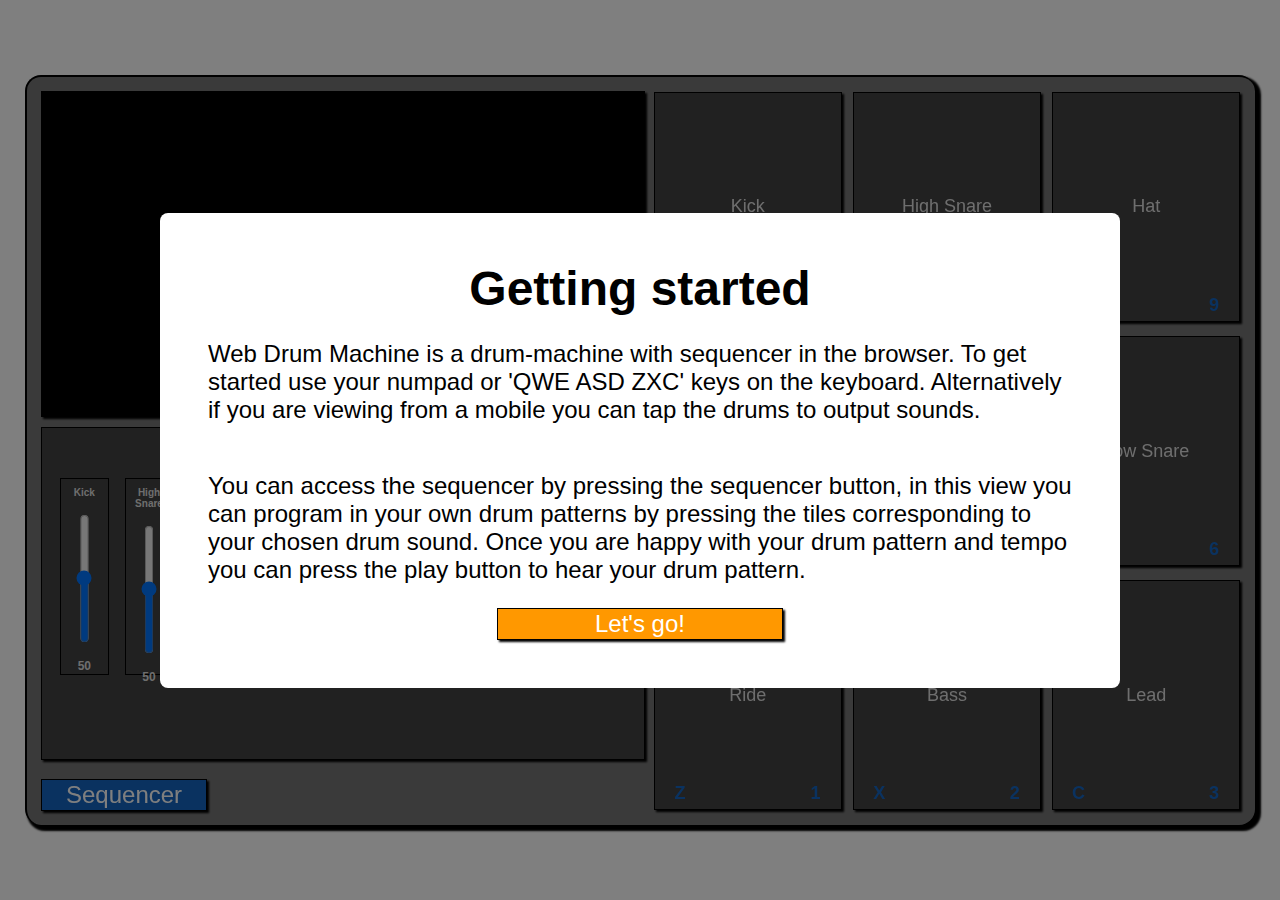
<file: index.html>
<html>
<head>
  <title>DrumMachine.io - Drum Machine in the Browser</title>
  <meta name="viewport" content="width=device-width, user-scalable=no, initial-scale=1">
  <script src="https://code.jquery.com/jquery-2.2.1.min.js"></script>
  <script src="js/jquery.the-modal.js"></script>
  <link rel="stylesheet" href="css/style.css"> 
  <link rel="stylesheet" href="css/the-modal.css">
  <script>
    function updateVolume(value, id) {
      document.querySelector('#' + id + '-label').innerHTML = value;
      $('#' + id).parent().siblings().css('background', '#424242');
      $('#' + id).parent().css('background', '#757575');
    }
  </script>
</head>
<body>
<div class="modal" id="welcome" style="display: none;">
  <h1>Getting started</h1>
  <p>Web Drum Machine is a drum-machine with sequencer in the browser. To get started use your numpad or 'QWE ASD ZXC' keys on the keyboard. Alternatively if you are viewing from a mobile you can tap the drums to output sounds.</p>
  <p>You can access the sequencer by pressing the sequencer button, in this view you can program in your own drum patterns by pressing the tiles corresponding to your chosen drum sound. Once you are happy with your drum pattern and tempo you can press the play button to hear your drum pattern.</p>
  <button class="startbtn">Let's go!</button>
</div>
<div class="container"> 
  <div class="controls">
      <canvas class="visualizer" width="640" height="325"></canvas> 
      <div class="volume-container">
        <h3>Volume</h3>
        <div class="controls-container">
          <div class="volume-control-container">
            <span class="drum-label">Kick</span>
            <input type="range" class="volume-control" id="kick-volume" name="volume" step="1" min="0" max="100" oninput="updateVolume(value, id)">
            <label for="volumeinput" id="kick-volume-label" class="volume-label">50</label>
          </div>
          <div class="volume-control-container">
            <span class="drum-label">High Snare</span>
            <input type="range" class="volume-control" id="high-snare-volume" name="volume" step="1" min="0" max="100" oninput="updateVolume(value, id)">
            <label for="volumeinput" id="high-snare-volume-label" class="volume-label">50</label>
          </div>
          <div class="volume-control-container">
            <span class="drum-label">Hat</span>
            <input type="range" class="volume-control" id="hat-volume" name="volume" step="1" min="0" max="100" oninput="updateVolume(value, id)">
            <label for="volumeinput" id="hat-volume-label" class="volume-label">50</label>
          </div>
          <div class="volume-control-container">
            <span class="drum-label">Cowbell</span>
            <input type="range" class="volume-control" id="wooden-volume" name="volume" step="1" min="0" max="100" oninput="updateVolume(value, id)">
            <label for="volumeinput" id="wooden-volume-label" class="volume-label">50</label>
          </div>
          <div class="volume-control-container">
            <span class="drum-label">Shaker</span>
            <input type="range" class="volume-control" id="metal-volume" name="volume" step="1" min="0" max="100" oninput="updateVolume(value, id)">
            <label for="volumeinput" id="metal-volume-label" class="volume-label">50</label>
          </div>
          <div class="volume-control-container">
            <span class="drum-label">Low Snare</span>
            <input type="range" class="volume-control" id="low-snare-volume" name="volume" step="1" min="0" max="100" oninput="updateVolume(value, id)">
            <label for="volumeinput" id="low-snare-volume-label" class="volume-label">50</label>
          </div>
          <div class="volume-control-container">
            <span class="drum-label">Ride</span>
            <input type="range" class="volume-control" id="ride-volume" name="volume" step="1" min="0" max="100" oninput="updateVolume(value, id)">
            <label for="volumeinput" id="ride-volume-label" class="volume-label">50</label>
          </div>
          <div class="volume-control-container">
            <span class="drum-label">Bass</span>
            <input type="range" class="volume-control" id="bass-volume" name="volume" step="1" min="0" max="100" oninput="updateVolume(value, id)">
            <label for="volumeinput" id="bass-volume-label" class="volume-label">50</label>
          </div>
          <div class="volume-control-container">
            <span class="drum-label">Lead</span>
            <input type="range" class="volume-control" id="lead-volume" name="volume" step="1" min="0" max="100" oninput="updateVolume(value, id)">
            <label for="volumeinput" id="lead-volume-label" class="volume-label">50</label>
          </div>
      </div>
    </div>
    <div class="buttons-container">
      <button class="sequencerbtn">Sequencer</button>
    </div>
  </div>
  <div class="drum-machine">
    <button class="drum" drum="kick">Kick
      <div class="keys">
        <span>Q</span>
        <span>7</span>
      </div>
    </button>
    <button class="drum" drum="high-snare">High Snare
      <div class="keys">
        <span>W</span>
        <span>8</span>
      </div>
    </button>
    <button class="drum" drum="hat">Hat
      <div class="keys">
        <span>E</span>
        <span>9</span>
      </div>
    </button>
    <button class="drum" drum="cowbell">Cowbell
      <div class="keys">
        <span>A</span>
        <span>4</span>
      </div>
    </button>
    <button class="drum" drum="shaker">Shaker
      <div class="keys">
        <span>S</span>
        <span>5</span>
      </div>
    </button>
    <button class="drum" drum="low-snare">Low Snare
      <div class="keys">
        <span>D</span>
        <span>6</span>
      </div>
    </button>
    <button class="drum" drum="ride">Ride
      <div class="keys">
        <span>Z</span>
        <span>1</span>
      </div>
    </button>
    <button class="drum" drum="bass">Bass
      <div class="keys">
        <span>X</span>
        <span>2</span>
      </div>
    </button>
    <button class="drum" drum="lead">Lead
      <div class="keys">
        <span>C</span>
        <span>3</span>
      </div>
    </button>
  </div>
  <div class="sequencer-container" style="display: none;">
    <div class="bpm-container">
      <input type="number" min="60" max="300" class="bpm" value="130">
      <button class="bpmbtn">Set BPM</span>
    </div>
    <div class="sequencer">
      <div class="sequencer-row">
        <h5>Kick</h5>
        <button class="sequencer-buttons" drum="kick" step="1"></button>
        <button class="sequencer-buttons" drum="kick" step="2"></button>
        <button class="sequencer-buttons" drum="kick" step="3"></button>
        <button class="sequencer-buttons" drum="kick" step="4"></button>
        <button class="sequencer-buttons" drum="kick" step="5"></button>
        <button class="sequencer-buttons" drum="kick" step="6"></button>
        <button class="sequencer-buttons" drum="kick" step="7"></button>
        <button class="sequencer-buttons" drum="kick" step="8"></button>
        <button class="sequencer-buttons" drum="kick" step="9"></button>
        <button class="sequencer-buttons" drum="kick" step="10"></button>
        <button class="sequencer-buttons" drum="kick" step="11"></button>
        <button class="sequencer-buttons" drum="kick" step="12"></button>
        <button class="sequencer-buttons" drum="kick" step="13"></button>
        <button class="sequencer-buttons" drum="kick" step="14"></button>
        <button class="sequencer-buttons" drum="kick" step="15"></button>
        <button class="sequencer-buttons" drum="kick" step="16"></button>
      </div>
      <div class="sequencer-row">
        <h5>High Snare</h5>
        <button class="sequencer-buttons" drum="highsnare" step="1"></button>
        <button class="sequencer-buttons" drum="highsnare" step="2"></button>
        <button class="sequencer-buttons" drum="highsnare" step="3"></button>
        <button class="sequencer-buttons" drum="highsnare" step="4"></button>
        <button class="sequencer-buttons" drum="highsnare" step="5"></button>
        <button class="sequencer-buttons" drum="highsnare" step="6"></button>
        <button class="sequencer-buttons" drum="highsnare" step="7"></button>
        <button class="sequencer-buttons" drum="highsnare" step="8"></button>
        <button class="sequencer-buttons" drum="highsnare" step="9"></button>
        <button class="sequencer-buttons" drum="highsnare" step="10"></button>
        <button class="sequencer-buttons" drum="highsnare" step="11"></button>
        <button class="sequencer-buttons" drum="highsnare" step="12"></button>
        <button class="sequencer-buttons" drum="highsnare" step="13"></button>
        <button class="sequencer-buttons" drum="highsnare" step="14"></button>
        <button class="sequencer-buttons" drum="highsnare" step="15"></button>
        <button class="sequencer-buttons" drum="highsnare" step="16"></button>
      </div>
      <div class="sequencer-row">
        <h5>Hat</h5>
        <button class="sequencer-buttons" drum="hat" step="1"></button>
        <button class="sequencer-buttons" drum="hat" step="2"></button>
        <button class="sequencer-buttons" drum="hat" step="3"></button>
        <button class="sequencer-buttons" drum="hat" step="4"></button>
        <button class="sequencer-buttons" drum="hat" step="5"></button>
        <button class="sequencer-buttons" drum="hat" step="6"></button>
        <button class="sequencer-buttons" drum="hat" step="7"></button>
        <button class="sequencer-buttons" drum="hat" step="8"></button>
        <button class="sequencer-buttons" drum="hat" step="9"></button>
        <button class="sequencer-buttons" drum="hat" step="10"></button>
        <button class="sequencer-buttons" drum="hat" step="11"></button>
        <button class="sequencer-buttons" drum="hat" step="12"></button>
        <button class="sequencer-buttons" drum="hat" step="13"></button>
        <button class="sequencer-buttons" drum="hat" step="14"></button>
        <button class="sequencer-buttons" drum="hat" step="15"></button>
        <button class="sequencer-buttons" drum="hat" step="16"></button>
      </div>
      <div class="sequencer-row">
        <h5>Cowbell</h5>
        <button class="sequencer-buttons" drum="cowbell" step="1"></button>
        <button class="sequencer-buttons" drum="cowbell" step="2"></button>
        <button class="sequencer-buttons" drum="cowbell" step="3"></button>
        <button class="sequencer-buttons" drum="cowbell" step="4"></button>
        <button class="sequencer-buttons" drum="cowbell" step="5"></button>
        <button class="sequencer-buttons" drum="cowbell" step="6"></button>
        <button class="sequencer-buttons" drum="cowbell" step="7"></button>
        <button class="sequencer-buttons" drum="cowbell" step="8"></button>
        <button class="sequencer-buttons" drum="cowbell" step="9"></button>
        <button class="sequencer-buttons" drum="cowbell" step="10"></button>
        <button class="sequencer-buttons" drum="cowbell" step="11"></button>
        <button class="sequencer-buttons" drum="cowbell" step="12"></button>
        <button class="sequencer-buttons" drum="cowbell" step="13"></button>
        <button class="sequencer-buttons" drum="cowbell" step="14"></button>
        <button class="sequencer-buttons" drum="cowbell" step="15"></button>
        <button class="sequencer-buttons" drum="cowbell" step="16"></button>
      </div>
      <div class="sequencer-row">
        <h5>Shaker</h5>
        <button class="sequencer-buttons" drum="shaker" step="1"></button>
        <button class="sequencer-buttons" drum="shaker" step="2"></button>
        <button class="sequencer-buttons" drum="shaker" step="3"></button>
        <button class="sequencer-buttons" drum="shaker" step="4"></button>
        <button class="sequencer-buttons" drum="shaker" step="5"></button>
        <button class="sequencer-buttons" drum="shaker" step="6"></button>
        <button class="sequencer-buttons" drum="shaker" step="7"></button>
        <button class="sequencer-buttons" drum="shaker" step="8"></button>
        <button class="sequencer-buttons" drum="shaker" step="9"></button>
        <button class="sequencer-buttons" drum="shaker" step="10"></button>
        <button class="sequencer-buttons" drum="shaker" step="11"></button>
        <button class="sequencer-buttons" drum="shaker" step="12"></button>
        <button class="sequencer-buttons" drum="shaker" step="13"></button>
        <button class="sequencer-buttons" drum="shaker" step="14"></button>
        <button class="sequencer-buttons" drum="shaker" step="15"></button>
        <button class="sequencer-buttons" drum="shaker" step="16"></button>
      </div>
      <div class="sequencer-row">
        <h5>Low Snare</h5>
        <button class="sequencer-buttons" drum="lowsnare" step="1"></button>
        <button class="sequencer-buttons" drum="lowsnare" step="2"></button>
        <button class="sequencer-buttons" drum="lowsnare" step="3"></button>
        <button class="sequencer-buttons" drum="lowsnare" step="4"></button>
        <button class="sequencer-buttons" drum="lowsnare" step="5"></button>
        <button class="sequencer-buttons" drum="lowsnare" step="6"></button>
        <button class="sequencer-buttons" drum="lowsnare" step="7"></button>
        <button class="sequencer-buttons" drum="lowsnare" step="8"></button>
        <button class="sequencer-buttons" drum="lowsnare" step="9"></button>
        <button class="sequencer-buttons" drum="lowsnare" step="10"></button>
        <button class="sequencer-buttons" drum="lowsnare" step="11"></button>
        <button class="sequencer-buttons" drum="lowsnare" step="12"></button>
        <button class="sequencer-buttons" drum="lowsnare" step="13"></button>
        <button class="sequencer-buttons" drum="lowsnare" step="14"></button>
        <button class="sequencer-buttons" drum="lowsnare" step="15"></button>
        <button class="sequencer-buttons" drum="lowsnare" step="16"></button>
      </div>
      <div class="sequencer-row">
        <h5>Ride</h5>
        <button class="sequencer-buttons" drum="ride" step="1"></button>
        <button class="sequencer-buttons" drum="ride" step="2"></button>
        <button class="sequencer-buttons" drum="ride" step="3"></button>
        <button class="sequencer-buttons" drum="ride" step="4"></button>
        <button class="sequencer-buttons" drum="ride" step="5"></button>
        <button class="sequencer-buttons" drum="ride" step="6"></button>
        <button class="sequencer-buttons" drum="ride" step="7"></button>
        <button class="sequencer-buttons" drum="ride" step="8"></button>
        <button class="sequencer-buttons" drum="ride" step="9"></button>
        <button class="sequencer-buttons" drum="ride" step="10"></button>
        <button class="sequencer-buttons" drum="ride" step="11"></button>
        <button class="sequencer-buttons" drum="ride" step="12"></button>
        <button class="sequencer-buttons" drum="ride" step="13"></button>
        <button class="sequencer-buttons" drum="ride" step="14"></button>
        <button class="sequencer-buttons" drum="ride" step="15"></button>
        <button class="sequencer-buttons" drum="ride" step="16"></button>
      </div>
      <div class="sequencer-row">
        <h5>Bass</h5>
        <button class="sequencer-buttons" drum="bass" step="1"></button>
        <button class="sequencer-buttons" drum="bass" step="2"></button>
        <button class="sequencer-buttons" drum="bass" step="3"></button>
        <button class="sequencer-buttons" drum="bass" step="4"></button>
        <button class="sequencer-buttons" drum="bass" step="5"></button>
        <button class="sequencer-buttons" drum="bass" step="6"></button>
        <button class="sequencer-buttons" drum="bass" step="7"></button>
        <button class="sequencer-buttons" drum="bass" step="8"></button>
        <button class="sequencer-buttons" drum="bass" step="9"></button>
        <button class="sequencer-buttons" drum="bass" step="10"></button>
        <button class="sequencer-buttons" drum="bass" step="11"></button>
        <button class="sequencer-buttons" drum="bass" step="12"></button>
        <button class="sequencer-buttons" drum="bass" step="13"></button>
        <button class="sequencer-buttons" drum="bass" step="14"></button>
        <button class="sequencer-buttons" drum="bass" step="15"></button>
        <button class="sequencer-buttons" drum="bass" step="16"></button>
      </div>
      <div class="sequencer-row">
        <h5>Lead</h5>
        <button class="sequencer-buttons" drum="lead" step="1"></button>
        <button class="sequencer-buttons" drum="lead" step="2"></button>
        <button class="sequencer-buttons" drum="lead" step="3"></button>
        <button class="sequencer-buttons" drum="lead" step="4"></button>
        <button class="sequencer-buttons" drum="lead" step="5"></button>
        <button class="sequencer-buttons" drum="lead" step="6"></button>
        <button class="sequencer-buttons" drum="lead" step="7"></button>
        <button class="sequencer-buttons" drum="lead" step="8"></button>
        <button class="sequencer-buttons" drum="lead" step="9"></button>
        <button class="sequencer-buttons" drum="lead" step="10"></button>
        <button class="sequencer-buttons" drum="lead" step="11"></button>
        <button class="sequencer-buttons" drum="lead" step="12"></button>
        <button class="sequencer-buttons" drum="lead" step="13"></button>
        <button class="sequencer-buttons" drum="lead" step="14"></button>
        <button class="sequencer-buttons" drum="lead" step="15"></button>
        <button class="sequencer-buttons" drum="lead" step="16"></button>
      </div>
    </div>
    <div class="buttons-container" style="margin-top: 15px">
       <button class="livebtn">Live</button>
       <button class="playbtn">Play</button>
      <button class="stopbtn hidden">Stop</button>
    </div>
  </div>
</div>
<script src="js/main.js"></script>
</body>
</html>
</file>
<file: css/style.css>
/* Media Queries for screens more than 900px wide */

@media only screen and (min-width: 900px)  {
  .container {
    width: 100% !important;
  }

  .sequencer-container {
    width: 100% !important;
  }
}

/* Media Queries for screens more than 1280px wide */

@media only screen and (min-width: 1280px)  {
  .container {
    width: 1280px !important;
  }

  .sequencer-container {
    width: 1280px !important;
  }
}


/* Media Queries for screens more than 1500px wide */

@media only screen and (min-width: 1500px)  {
  .container {
    width: 1500px !important;
  }

  .sequencer-container {
    width: 1500px !important;
  }
}
/* Media Queries for screens less than 960px wide */

@media only screen and (max-width: 900px)  {
  .container {
    flex-flow: column;
    height: auto !important;
    width: 750px !important;
  }

  .sequencer-container {
    flex-flow: column;
    height: auto !important;
    width: 750px !important;
  }

  .keys span {
    font-size: 1rem;
  }

  .controls {
    width: 100% !important;
  }

  .drum-machine {
    order: -1;
    width: 100% !important;
  }

  .drum {
    font-size: 1.5rem !important;
  }

  .sequencer-buttons {
    width: 6%;
    box-shadow: 1px 1px 2px #000;
    margin: 0 0.25rem;
    height: 50%;
  }
}

/* Media Queries for screens less than 750px wide */

@media only screen and (max-width: 750px)  {
  .container {
    flex-flow: column;
    height: auto !important;
    width: 600px !important;
  }

  .sequencer-container {
    flex-flow: column;
    height: auto !important;
    width: 600px !important;
  }

  .controls {
    width: 100% !important;
  }

  .drum-machine {
    order: -1;
    width: 100% !important;
  }

  .drum {
    font-size: 1.5rem !important;
  }

  .sequencer-buttons {
    width: 6%;
    box-shadow: 1px 1px 2px #000;
    margin: 0 0.25rem;
    height: 50%;
  }
}

/* Media Queries for screens less than 750px wide */

@media only screen and (max-width: 600px)  {
  .container {
    flex-flow: column;
    height: auto !important;
    width: 100% !important;
  }

  .sequencer-container {
    flex-flow: column;
    height: auto !important;
    width: 100% !important;
  }

  .controls {
    width: 100% !important;
  }

  .drum-machine {
    order: -1;
    width: 100% !important;
  }

  .drum {
    font-size: 1rem !important;
  }

  .sequencer-buttons {
    width: 6%;
    box-shadow: 1px 1px 2px #000;
    margin: 0 0.25rem;
    height: 50%;
  }
}

/* Containers & Layout styling */

*, *:before, *:after {
  box-sizing: border-box;
}

body {
  font-size: 12px;
  margin: 0;
  padding: 0;
  background: #fff;
  display: flex;
  align-items: center;
  justify-content: center;
}

.container {
  width: 1280px;
  height: 750px;
  margin: 25px;
  padding: 10px;
  display: flex;
  align-content: space-between;
  background: #757575;
  border-radius: 1rem;
  border-top: 2px solid #000;
  border-left: 2px solid #000;
  box-shadow: 4px 4px 2px 2px #000;
}

.controls {
  width: 50%;
  display: flex;
  flex-flow: column;
  justify-content: space-between;
  align-content: flex-end;
  margin: 0.25rem;
}

.drum-machine {
  width: 50%;
  display: flex;
  padding: 5px;
  flex-flow: wrap row;
  align-content: space-between;
  justify-content: space-between;
}

.sequencer-container {
  display: flex;
  justify-content: space-between;
  align-content: space-between;
  height: 100%;
  width: 100%;
}

.sequencer { 
  height: 610px;
  width: 100%;
}

.controls-container {
  height: 100%;
  display: flex;
  justify-content: space-between;
  padding: 1rem 0rem;
}

.volume-container {
  display: flex;
  flex-flow: column;
  align-items: space-between;
  height: 400px;
  overflow: hidden;
  margin: 10px 0px;
  padding: 10px;
  border: 1px solid #000;
  box-shadow: 2px 2px 2px #000;
  background: #424242;
}

.volume-control-container {
  color: #ddd;
  border:1px solid #000;
  margin: 0.5rem;
  padding: 0.5rem 0rem;
  height: 75%;
  width: 11%;
  display: flex;
  flex-direction: column;
  justify-content: space-between;
  transition: background-color 0.2s ease-in-out;
}

.bpm-container {
  display: flex;
  height: 50px;
  justify-content: flex-end;
  margin: 0 0.5rem;
}

.buttons-container {
  display: flex;
  flex-flow: wrap row;
  align-items: flex-end;
  height: 50px;
}

.drum-label {
  width: 100%;
  margin: 0 auto;
  padding: 0;
  font-family: arial;
  font-weight: bold;
  font-size: 10px;
  text-align: center;
}

.volume-label {
  font-weight: bold;
  font-family: arial;
  text-align: center;
}

.visualizer {
  border: 1px solid #000;
  box-shadow: 2px 2px 2px #000;
}

h1, h3 {
  padding: 0;
  margin: 0;
  text-align: center;
}

h1, h3, h5 {
  color: white;
  font-family: arial;
}

button { 
  width: 8rem;
  height: 8rem;
  padding: 0rem;
  margin: 0;
  background: #424242;
  border: 1px solid #000;
  color: #DDD;
  font-size: 18px;
  transition: background-color 0.2s ease-in-out;
}

.drum {
  width: 32%;
  height: 32%;
  position: relative;
}

.keys {
  width: 100%;
  position: absolute;
  bottom: 5px;
  display: flex;
  justify-content: space-between;
}

.keys span {
  font-weight: bold;
  color: #1565C0;
/*  color: #FF9800;*/
  display: block;
  width: 50px;
}

.active {
  background: #f44336;
}

h5 {
  text-align: center;
  width: 5rem;
}

.startbtn, .sequencerbtn, .livebtn, .stopbtn, .playbtn, .bpmbtn {
  color: #fff;
  width: auto;
  height: 2rem;
  padding: 0 1.5rem;
  font-size: 1.5rem;
}

.sequencerbtn, .livebtn {
  background: #1565C0;
}

.bpmbtn {
  margin-left: 10px;
}

.startbtn {
  color: #fff;
  width: 33%;
  margin: 0 auto;
  background: #FF9800;
}

.playbtn {
  background: #1B5E20;
  margin-left: 10px;
}

.stopbtn {
  margin-left: 10px;
}

.stopbtn, .bpmbtn {
  background: #f44336;
}

button {
cursor: pointer;
border: 1px solid #000;
box-shadow: 2px 2px 2px #000;
}

button:disabled {
cursor: default; 
background: #333;
}

/* Sequencer styling */

.sequencer-row {
  height: 11%;
  display: flex;
  justify-content: center;
  align-items: center;
  margin-bottom: 0.25rem;
}

.sequencer-row label {
  margin: 0 1rem;
  margin-top: 1.5rem;
  color: white;
  height: 100%;
}

.sequencer-buttons {
  width: 6%;
  box-shadow: 1px 1px 2px #000;
  margin: 0 0.25rem;
  height: 100%;
}

.sequencer-buttons:nth-child(n+2) {
  background-color: #424242;
}

.sequencer-buttons:nth-child(n+6) {
  background-color: #999;
}

.sequencer-buttons:nth-child(n+10) {
  background-color: #424242;
}

.sequencer-buttons:nth-child(n+14) {
  background-color: #999;
}

/* General UI Classes */

.hidden {
  display: none;
}

/* Volume Sliders */

input[type=range] {
  -webkit-appearance: slider-vertical;
  height: 100%;
  margin: 1rem 0;
  width: 100%;
}

input[type=range]:focus {
  outline: none;
}

#welcome {
  display: flex;
  flex-flow: column;
  justify-content: center;
  width: 75%;
  background: #fff;
  color: #000;
  font-size: 1.5rem;
  font-family: arial;
  padding: 3rem;
  border-radius: 0.5rem;
}

#welcome h1 {
  color: #000;
}

/* BPM UI */

input.bpm {
  width: 10%;
  height: 2rem;
  font-size: 1.5rem;
}
</file>
<file: css/the-modal.css>
.themodal-lock {
	/* when modal is opened we're removing scrollbars from the main content */
	overflow: hidden;
}

.themodal-overlay {
	/* overlay will stay fixed and will take all the space available */
	display: flex;
	align-items: center;
	justify-content: center;
	position: fixed;
	bottom: 0;
	left: 0;
	top: 0;
	right: 0;
	z-index: 100;

	/* if modal content doesn't fit inside the overlay, display scrollbars */
	overflow: auto;

	/* allow one-finger iPad scrolling */
	-webkit-overflow-scrolling: touch;

}

/* fix for iPad glitches */
.themodal-overlay > * {
	-webkit-transform: translateZ(0px);
}

.themodal-overlay {
	background: rgba(0, 0, 0, 0.5);
	/* IE6–IE8 */
	filter: progid:DXImageTransform.Microsoft.gradient(startColorstr = #7F000000, endColorstr = #7F000000);
	zoom: 1;
}
</file>
